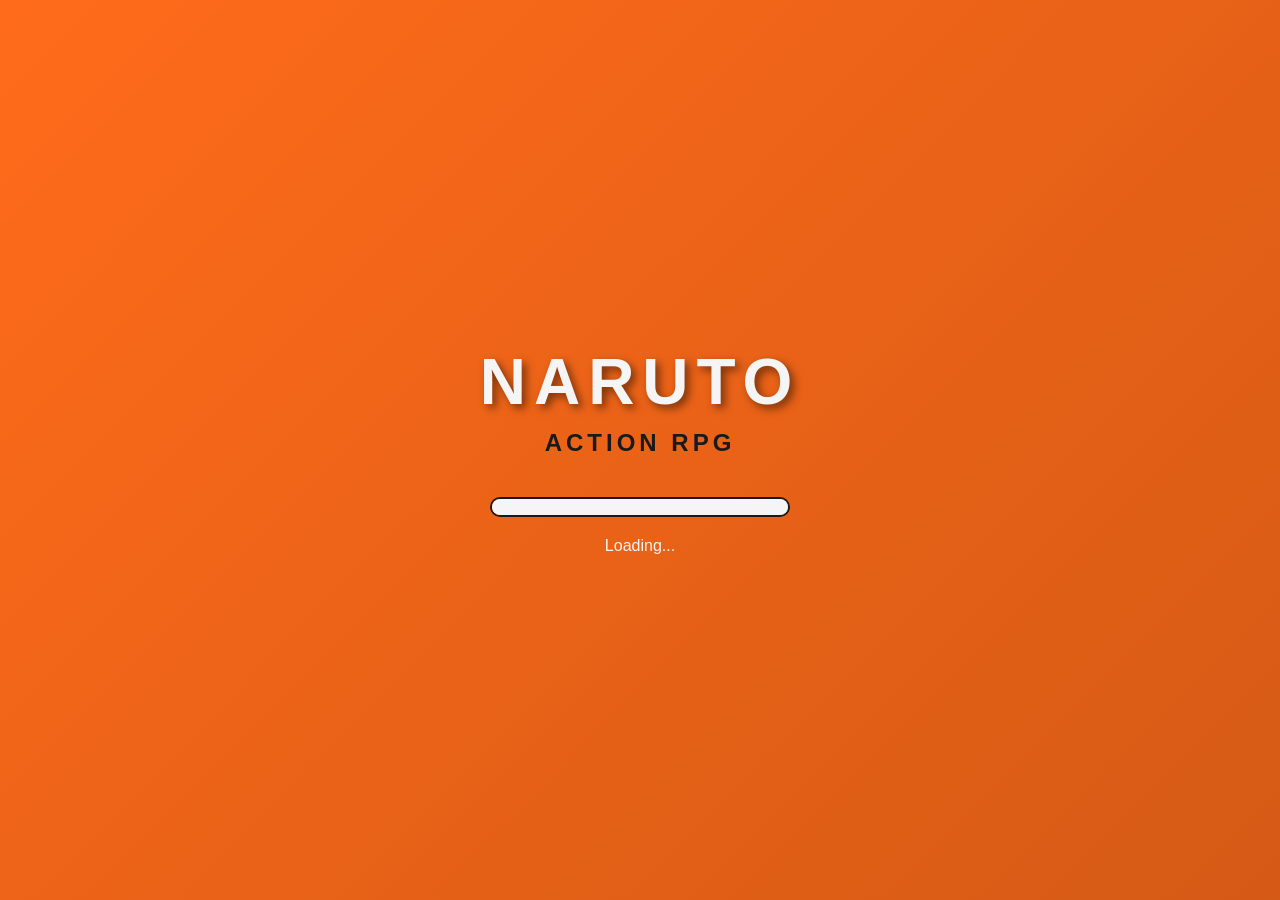
<file: index.html>
<!DOCTYPE html>
<html lang="en">
<head>
    <meta charset="UTF-8">
    <meta name="viewport" content="width=device-width, initial-scale=1.0, maximum-scale=1.0, user-scalable=no, viewport-fit=cover">
    <meta name="mobile-web-app-capable" content="yes">
    <meta name="apple-mobile-web-app-capable" content="yes">
    <meta name="apple-mobile-web-app-status-bar-style" content="black-translucent">
    <meta name="screen-orientation" content="landscape">
    <meta name="x5-orientation" content="landscape">
    <title>Naruto Action RPG</title>
    <link rel="stylesheet" href="css/styles.css">
</head>
<body>
    <div id="game-container">
        <!-- Rotation Warning (Portrait Mode) -->
        <div id="rotation-warning" class="rotation-warning">
            <div class="rotation-content">
                <div class="rotation-icon">📱</div>
                <h2>Please Rotate Your Device</h2>
                <p>This game is best played in landscape mode</p>
            </div>
        </div>

        <!-- Loading Screen -->
        <div id="loading-screen" class="screen active">
            <div class="loading-content">
                <h1>NARUTO</h1>
                <h2>ACTION RPG</h2>
                <div class="loading-bar">
                    <div class="loading-progress"></div>
                </div>
                <p>Loading...</p>
            </div>
        </div>

        <!-- Main Menu -->
        <div id="main-menu" class="screen">
            <div class="menu-content">
                <h1>NARUTO</h1>
                <h2>ACTION RPG</h2>
                <div class="menu-buttons">
                    <button class="menu-btn" id="new-game-btn">New Game</button>
                    <button class="menu-btn" id="load-game-btn">Load Game</button>
                    <button class="menu-btn" id="settings-btn">Settings</button>
                </div>
            </div>
        </div>

        <!-- Character Select -->
        <div id="character-select" class="screen">
            <div class="char-select-content">
                <h2>SELECT YOUR NINJA</h2>
                <div class="class-info">
                    <h3>Ninjutsu Specialist</h3>
                    <p>Masters of chakra-based techniques and powerful jutsu</p>
                </div>
                <div class="character-grid">
                    <div class="character-card unlocked" data-character="naruto">
                        <div class="char-portrait">
                            <div class="char-placeholder naruto">N</div>
                        </div>
                        <h4>Naruto Uzumaki</h4>
                        <p class="char-status">Available</p>
                    </div>
                    <div class="character-card locked" data-character="sasuke">
                        <div class="char-portrait">
                            <div class="char-placeholder sasuke">S</div>
                        </div>
                        <h4>Sasuke Uchiha</h4>
                        <p class="char-status">Locked</p>
                    </div>
                </div>
                <button class="menu-btn" id="start-game-btn" disabled>Start Adventure</button>
            </div>
        </div>

        <!-- Game Canvas -->
        <canvas id="game-canvas"></canvas>

        <!-- HUD Overlay -->
        <div id="hud" class="hidden">
            <!-- Top Bar -->
            <div class="hud-top">
                <div class="player-info">
                    <div class="player-name">Naruto Uzumaki</div>
                    <div class="player-level">Lv. <span id="player-level">1</span></div>
                </div>
                <div class="bars-container">
                    <div class="bar-wrapper">
                        <div class="bar health-bar">
                            <div class="bar-fill" id="health-fill"></div>
                            <span class="bar-text" id="health-text">100/100</span>
                        </div>
                    </div>
                    <div class="bar-wrapper">
                        <div class="bar chakra-bar">
                            <div class="bar-fill" id="chakra-fill"></div>
                            <span class="bar-text" id="chakra-text">100/100</span>
                        </div>
                    </div>
                    <div class="bar-wrapper xp-wrapper">
                        <div class="bar xp-bar">
                            <div class="bar-fill" id="xp-fill"></div>
                            <span class="bar-text" id="xp-text">0/100</span>
                        </div>
                    </div>
                </div>
            </div>

            <!-- Ability Buttons & Attack -->
            <div class="abilities-wrapper">
                <!-- Melee Attack Button -->
                <div class="melee-btn" id="melee-attack-btn">
                    <div class="melee-icon">⚔️</div>
                    <div class="melee-name">Attack</div>
                </div>

                <!-- 4 Abilities in a row -->
                <div class="abilities-container">
                    <div class="ability-btn" data-slot="0">
                        <div class="ability-icon">Q</div>
                        <div class="ability-cooldown"></div>
                        <div class="ability-name"></div>
                    </div>
                    <div class="ability-btn" data-slot="1">
                        <div class="ability-icon">W</div>
                        <div class="ability-cooldown"></div>
                        <div class="ability-name"></div>
                    </div>
                    <div class="ability-btn" data-slot="2">
                        <div class="ability-icon">E</div>
                        <div class="ability-cooldown"></div>
                        <div class="ability-name"></div>
                    </div>
                    <div class="ability-btn" data-slot="3">
                        <div class="ability-icon">R</div>
                        <div class="ability-cooldown"></div>
                        <div class="ability-name"></div>
                    </div>
                </div>
            </div>

            <!-- Mobile Joystick -->
            <div id="joystick-area" class="mobile-only">
                <div id="joystick-base"></div>
                <div id="joystick-stick"></div>
            </div>

            <!-- Mini Map -->
            <div class="mini-map">
                <canvas id="mini-map-canvas" width="150" height="150"></canvas>
            </div>

            <!-- Event Log / Combat Feed -->
            <div class="event-log">
                <div class="event-log-content" id="event-log"></div>
            </div>

            <!-- Menu Button -->
            <button class="hud-menu-btn" id="pause-btn">
                <span>≡</span>
            </button>
        </div>

        <!-- Pause Menu -->
        <div id="pause-menu" class="modal hidden">
            <div class="modal-content">
                <h2>MENU</h2>
                <div class="menu-buttons">
                    <button class="menu-btn" id="resume-btn">Resume</button>
                    <button class="menu-btn" id="inventory-btn">Inventory</button>
                    <button class="menu-btn" id="abilities-btn">Abilities</button>
                    <button class="menu-btn" id="save-game-btn">Save Game</button>
                    <button class="menu-btn" id="main-menu-btn">Main Menu</button>
                </div>
            </div>
        </div>

        <!-- Inventory Modal -->
        <div id="inventory-modal" class="modal hidden">
            <div class="modal-content large">
                <h2>INVENTORY & EQUIPMENT</h2>
                <div class="inventory-layout">
                    <div class="equipment-panel">
                        <h3>Equipped</h3>
                        <div class="equipment-slots">
                            <div class="equip-slot" data-slot="weapon">
                                <div class="slot-label">Weapon</div>
                                <div class="slot-item" id="equipped-weapon"></div>
                            </div>
                            <div class="equip-slot" data-slot="armor">
                                <div class="slot-label">Armor</div>
                                <div class="slot-item" id="equipped-armor"></div>
                            </div>
                            <div class="equip-slot" data-slot="accessory">
                                <div class="slot-label">Accessory</div>
                                <div class="slot-item" id="equipped-accessory"></div>
                            </div>
                        </div>
                        <div class="stats-panel">
                            <h4>Stats</h4>
                            <div class="stat-line">Attack: <span id="stat-attack">0</span></div>
                            <div class="stat-line">Defense: <span id="stat-defense">0</span></div>
                            <div class="stat-line">Chakra Regen: <span id="stat-chakra-regen">0</span></div>
                        </div>
                    </div>
                    <div class="inventory-panel">
                        <h3>Inventory</h3>
                        <div class="inventory-grid" id="inventory-grid"></div>
                    </div>
                </div>
                <button class="menu-btn close-btn" id="close-inventory-btn">Close</button>
            </div>
        </div>

        <!-- Abilities Modal -->
        <div id="abilities-modal" class="modal hidden">
            <div class="modal-content abilities-modal-content">
                <h2>ABILITIES & PROGRESSION</h2>

                <!-- Active Abilities Section -->
                <div class="abilities-section">
                    <h3>⚡ Active Abilities</h3>
                    <div class="abilities-grid" id="active-abilities-grid"></div>
                </div>

                <!-- Passive Abilities Section -->
                <div class="abilities-section">
                    <h3>✨ Passive Abilities</h3>
                    <div class="abilities-grid" id="passive-abilities-grid"></div>
                </div>

                <button class="menu-btn close-btn" id="close-abilities-btn">Close</button>
            </div>
        </div>

        <!-- Mission Select Modal -->
        <div id="mission-select-modal" class="modal hidden">
            <div class="modal-content">
                <h2 id="mission-title"></h2>
                <p id="mission-description"></p>
                <p id="mission-difficulty"></p>
                <div class="menu-buttons">
                    <button class="menu-btn" id="accept-mission-btn">Accept Mission</button>
                    <button class="menu-btn close-btn" id="cancel-mission-btn">Cancel</button>
                </div>
            </div>
        </div>

        <!-- Shop Modal -->
        <div id="shop-modal" class="modal hidden">
            <div class="modal-content large">
                <h2 id="shop-title">Shop</h2>
                <div class="shop-layout">
                    <div class="shop-items" id="shop-items"></div>
                    <div class="shop-info">
                        <p>Gold: <span id="shop-player-gold">0</span></p>
                    </div>
                </div>
                <button class="menu-btn close-btn" id="close-shop-btn">Close</button>
            </div>
        </div>

        <!-- Death Modal -->
        <div id="death-modal" class="modal hidden">
            <div class="modal-content">
                <h2>YOU DIED!</h2>
                <p>Return to village and try again?</p>
                <div class="menu-buttons">
                    <button class="menu-btn" id="respawn-btn">Return to Village</button>
                    <button class="menu-btn" id="death-menu-btn">Main Menu</button>
                </div>
            </div>
        </div>

        <!-- Mission Complete Modal -->
        <div id="mission-complete-modal" class="modal hidden">
            <div class="modal-content">
                <h2>MISSION COMPLETE!</h2>
                <div id="mission-rewards"></div>
                <div class="menu-buttons">
                    <button class="menu-btn" id="return-to-village-btn">Return to Village</button>
                    <button class="menu-btn close-btn" id="stay-on-map-btn">Continue Exploring</button>
                </div>
            </div>
        </div>

        <!-- Level Up Notification -->
        <div id="level-up-notification" class="notification hidden">
            <h2>LEVEL UP!</h2>
            <p>Level <span id="level-up-value">2</span></p>
            <div class="level-up-rewards" id="level-up-rewards"></div>
        </div>

        <!-- Damage Numbers Container -->
        <div id="damage-numbers"></div>
    </div>

    <!-- File Input for Load Game -->
    <input type="file" id="file-input" accept=".json" style="display: none;">

    <!-- Viewport Height Fix (must run immediately) -->
    <script>
        // Fix viewport height on mobile browsers
        function setViewportHeight() {
            const vh = window.innerHeight * 0.01;
            document.documentElement.style.setProperty('--vh', `${vh}px`);
            document.body.style.height = window.innerHeight + 'px';
            document.getElementById('game-container').style.height = window.innerHeight + 'px';
        }

        setViewportHeight();
        window.addEventListener('resize', setViewportHeight);
        window.addEventListener('orientationchange', () => setTimeout(setViewportHeight, 100));

        // Prevent any scrolling
        document.addEventListener('touchmove', function(e) {
            if (e.target.closest('.modal-content')) {
                // Allow scrolling in modals
                return;
            }
            e.preventDefault();
        }, { passive: false });

        // Prevent scroll restoration
        if ('scrollRestoration' in history) {
            history.scrollRestoration = 'manual';
        }

        // Lock scroll to top
        window.addEventListener('scroll', () => window.scrollTo(0, 0));

        // Fullscreen and orientation lock
        function enterFullscreen() {
            const elem = document.documentElement;

            if (elem.requestFullscreen) {
                elem.requestFullscreen();
            } else if (elem.webkitRequestFullscreen) {
                elem.webkitRequestFullscreen();
            } else if (elem.mozRequestFullScreen) {
                elem.mozRequestFullScreen();
            } else if (elem.msRequestFullscreen) {
                elem.msRequestFullscreen();
            }

            // Lock to landscape orientation
            if (screen.orientation && screen.orientation.lock) {
                screen.orientation.lock('landscape').catch(() => {
                    console.log('Orientation lock not supported');
                });
            }
        }

        // Auto-enter fullscreen on first interaction
        let hasEnteredFullscreen = false;
        const isMobile = /Android|webOS|iPhone|iPad|iPod|BlackBerry|IEMobile|Opera Mini/i.test(navigator.userAgent);

        function tryEnterFullscreen(e) {
            if (!hasEnteredFullscreen && isMobile) {
                hasEnteredFullscreen = true;
                enterFullscreen();
            }
        }

        // Attempt fullscreen on ANY interaction
        if (isMobile) {
            ['touchstart', 'touchend', 'click', 'pointerdown'].forEach(event => {
                document.addEventListener(event, tryEnterFullscreen, { once: true });
            });
        }

        // Expose fullscreen function globally
        window.enterFullscreen = enterFullscreen;
        window.isMobileDevice = isMobile;
    </script>

    <!-- Game Scripts -->
    <script src="js/utils.js"></script>
    <script src="js/audio.js"></script>
    <script src="js/sprites.js"></script>
    <script src="js/environment.js"></script>
    <script src="js/roads.js"></script>
    <script src="js/entities.js"></script>
    <script src="js/abilities.js"></script>
    <script src="js/items.js"></script>
    <script src="js/player.js"></script>
    <script src="js/enemies.js"></script>
    <script src="js/maps.js"></script>
    <script src="js/ui.js"></script>
    <script src="js/save.js"></script>
    <script src="js/game.js"></script>
</body>
</html>
</file>
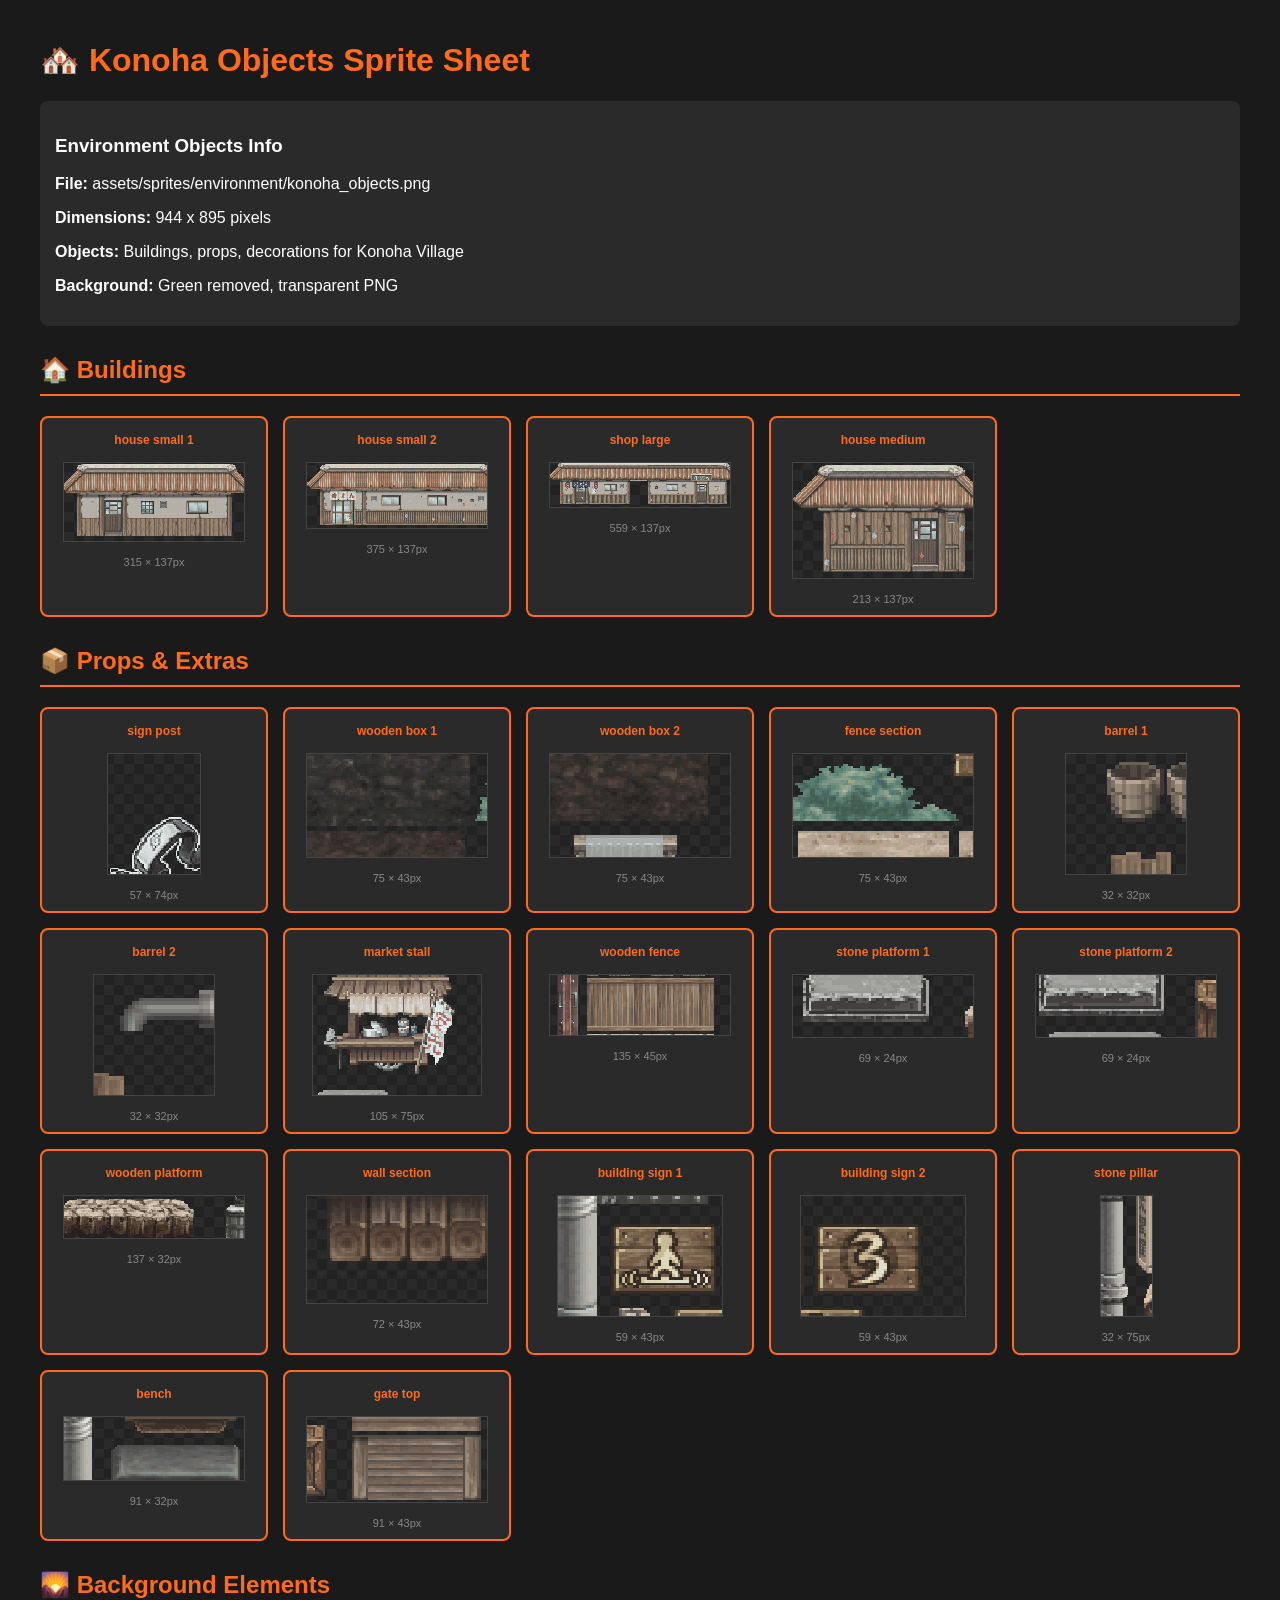
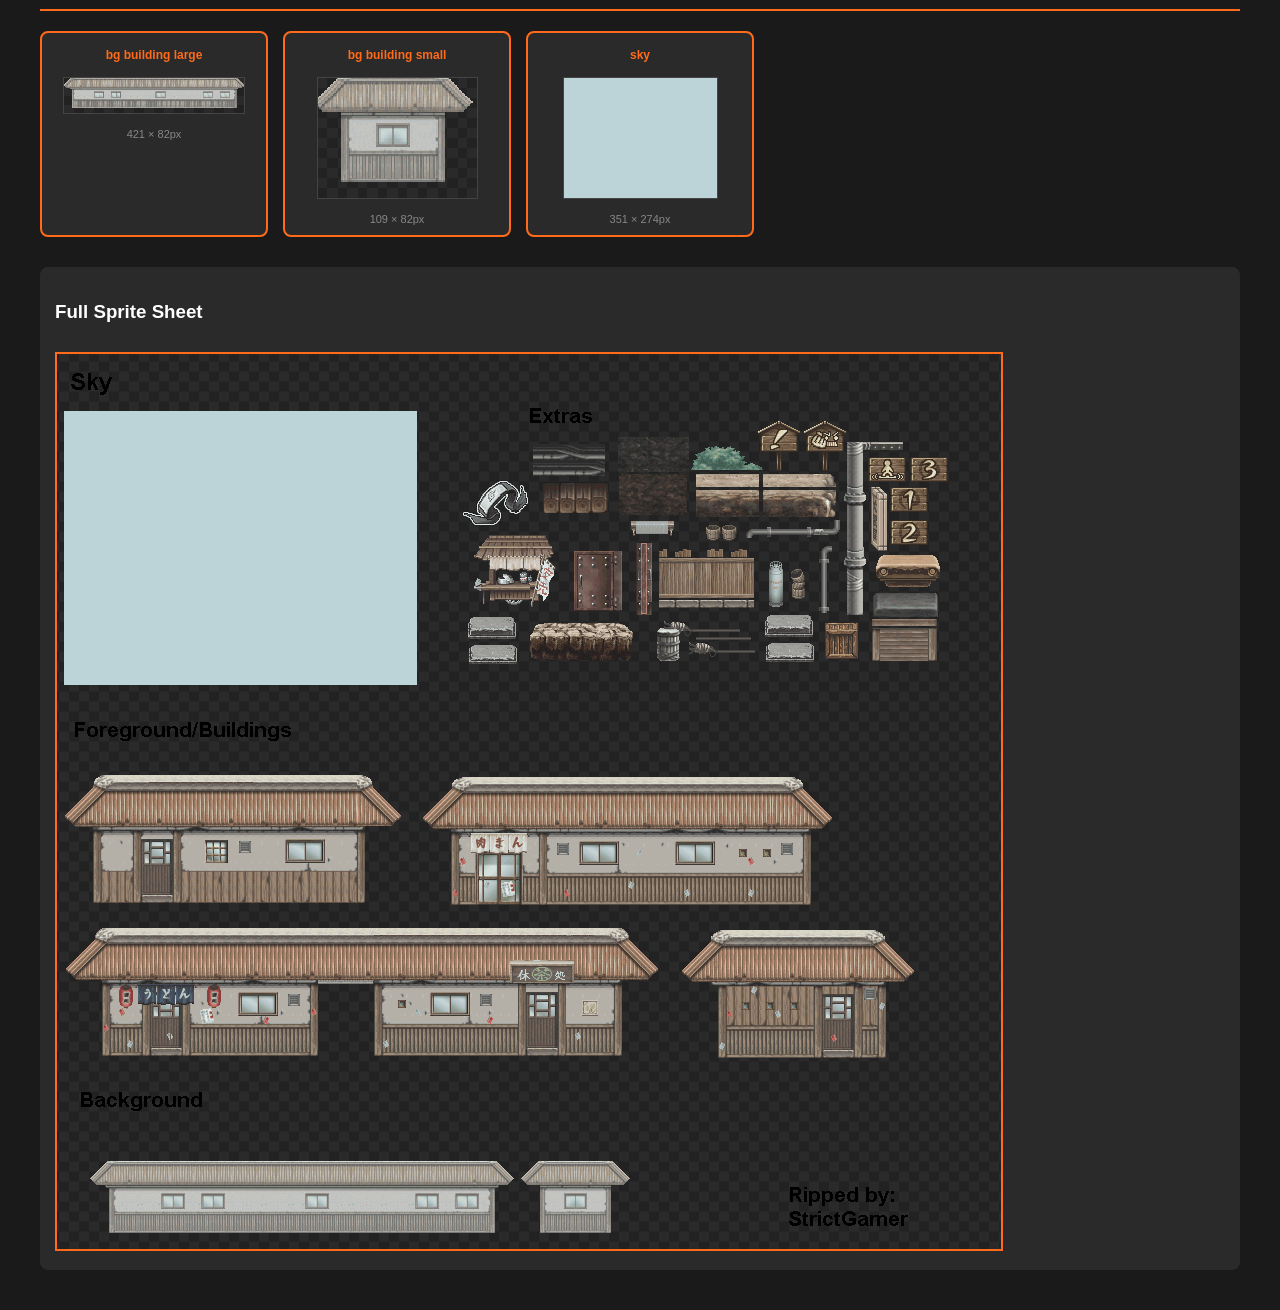
<file: konoha_objects_viewer.html>
<!DOCTYPE html>
<html lang="en">
<head>
    <meta charset="UTF-8">
    <meta name="viewport" content="width=device-width, initial-scale=1.0">
    <title>Konoha Objects Viewer</title>
    <style>
        body {
            margin: 0;
            padding: 20px;
            background: #1a1a1a;
            color: #fff;
            font-family: Arial, sans-serif;
        }
        h1 {
            color: #FF6B1A;
        }
        .container {
            max-width: 1200px;
            margin: 0 auto;
        }
        .info {
            background: #2a2a2a;
            padding: 15px;
            border-radius: 8px;
            margin-bottom: 20px;
        }
        .objects-grid {
            display: grid;
            grid-template-columns: repeat(auto-fill, minmax(200px, 1fr));
            gap: 15px;
            margin-top: 20px;
        }
        .object-card {
            background: #2a2a2a;
            border: 2px solid #FF6B1A;
            border-radius: 8px;
            padding: 10px;
            text-align: center;
        }
        .object-card h4 {
            margin: 5px 0;
            color: #FF6B1A;
            font-size: 12px;
        }
        .object-card canvas {
            background: repeating-conic-gradient(#222 0% 25%, #2a2a2a 0% 50%) 50% / 20px 20px;
            border: 1px solid #444;
            margin: 10px 0;
            image-rendering: pixelated;
            image-rendering: crisp-edges;
        }
        .object-card .dimensions {
            font-size: 11px;
            color: #888;
        }
        .category {
            margin-top: 30px;
        }
        .category h2 {
            color: #FF6B1A;
            border-bottom: 2px solid #FF6B1A;
            padding-bottom: 10px;
        }
        #fullSheet {
            max-width: 100%;
            border: 2px solid #FF6B1A;
            margin-top: 10px;
            background: repeating-conic-gradient(#222 0% 25%, #2a2a2a 0% 50%) 50% / 20px 20px;
        }
    </style>
</head>
<body>
    <div class="container">
        <h1>🏘️ Konoha Objects Sprite Sheet</h1>

        <div class="info">
            <h3>Environment Objects Info</h3>
            <p><strong>File:</strong> assets/sprites/environment/konoha_objects.png</p>
            <p><strong>Dimensions:</strong> 944 x 895 pixels</p>
            <p><strong>Objects:</strong> Buildings, props, decorations for Konoha Village</p>
            <p><strong>Background:</strong> Green removed, transparent PNG</p>
        </div>

        <div class="category">
            <h2>🏠 Buildings</h2>
            <div id="buildings-grid" class="objects-grid"></div>
        </div>

        <div class="category">
            <h2>📦 Props & Extras</h2>
            <div id="props-grid" class="objects-grid"></div>
        </div>

        <div class="category">
            <h2>🌄 Background Elements</h2>
            <div id="background-grid" class="objects-grid"></div>
        </div>

        <div class="info" style="margin-top: 30px;">
            <h3>Full Sprite Sheet</h3>
            <img id="fullSheet" src="assets/sprites/environment/konoha_objects.png">
        </div>
    </div>

    <script>
        const img = new Image();
        img.src = 'assets/sprites/environment/konoha_objects.png';

        // Object templates from environment.js
        const objects = {
            buildings: {
                'house_small_1': { sx: 14, sy: 420, sWidth: 315, sHeight: 137 },
                'house_small_2': { sx: 367, sy: 420, sWidth: 375, sHeight: 137 },
                'shop_large': { sx: 14, sy: 574, sWidth: 559, sHeight: 137 },
                'house_medium': { sx: 625, sy: 574, sWidth: 213, sHeight: 137 }
            },
            props: {
                'sign_post': { sx: 405, sy: 88, sWidth: 57, sHeight: 74 },
                'wooden_box_1': { sx: 564, sy: 88, sWidth: 75, sHeight: 43 },
                'wooden_box_2': { sx: 564, sy: 133, sWidth: 75, sHeight: 43 },
                'fence_section': { sx: 637, sy: 88, sWidth: 75, sHeight: 43 },
                'barrel_1': { sx: 638, sy: 169, sWidth: 32, sHeight: 32 },
                'barrel_2': { sx: 682, sy: 169, sWidth: 32, sHeight: 32 },
                'market_stall': { sx: 410, sy: 191, sWidth: 105, sHeight: 75 },
                'wooden_fence': { sx: 574, sy: 202, sWidth: 135, sHeight: 45 },
                'stone_platform_1': { sx: 407, sy: 267, sWidth: 69, sHeight: 24 },
                'stone_platform_2': { sx: 707, sy: 267, sWidth: 69, sHeight: 24 },
                'wooden_platform': { sx: 477, sy: 267, sWidth: 137, sHeight: 32 },
                'wall_section': { sx: 478, sy: 133, sWidth: 72, sHeight: 43 },
                'building_sign_1': { sx: 792, sy: 93, sWidth: 59, sHeight: 43 },
                'building_sign_2': { sx: 848, sy: 93, sWidth: 59, sHeight: 43 },
                'stone_pillar': { sx: 792, sy: 148, sWidth: 32, sHeight: 75 },
                'bench': { sx: 792, sy: 225, sWidth: 91, sHeight: 32 },
                'gate_top': { sx: 792, sy: 265, sWidth: 91, sHeight: 43 }
            },
            background: {
                'bg_building_large': { sx: 34, sy: 808, sWidth: 421, sHeight: 82 },
                'bg_building_small': { sx: 467, sy: 808, sWidth: 109, sHeight: 82 },
                'sky': { sx: 8, sy: 56, sWidth: 351, sHeight: 274 }
            }
        };

        img.onload = () => {
            renderCategory('buildings', 'buildings-grid');
            renderCategory('props', 'props-grid');
            renderCategory('background', 'background-grid');
        };

        function renderCategory(category, gridId) {
            const grid = document.getElementById(gridId);
            const categoryObjects = objects[category];

            for (const [name, region] of Object.entries(categoryObjects)) {
                const card = document.createElement('div');
                card.className = 'object-card';

                const title = document.createElement('h4');
                title.textContent = name.replace(/_/g, ' ');
                card.appendChild(title);

                const canvas = document.createElement('canvas');
                const scale = Math.min(180 / region.sWidth, 120 / region.sHeight);
                canvas.width = region.sWidth * scale;
                canvas.height = region.sHeight * scale;

                const ctx = canvas.getContext('2d');
                ctx.imageSmoothingEnabled = false;
                ctx.drawImage(
                    img,
                    region.sx, region.sy, region.sWidth, region.sHeight,
                    0, 0, canvas.width, canvas.height
                );

                card.appendChild(canvas);

                const dims = document.createElement('div');
                dims.className = 'dimensions';
                dims.textContent = `${region.sWidth} × ${region.sHeight}px`;
                card.appendChild(dims);

                grid.appendChild(card);
            }
        }
    </script>
</body>
</html>
</file>
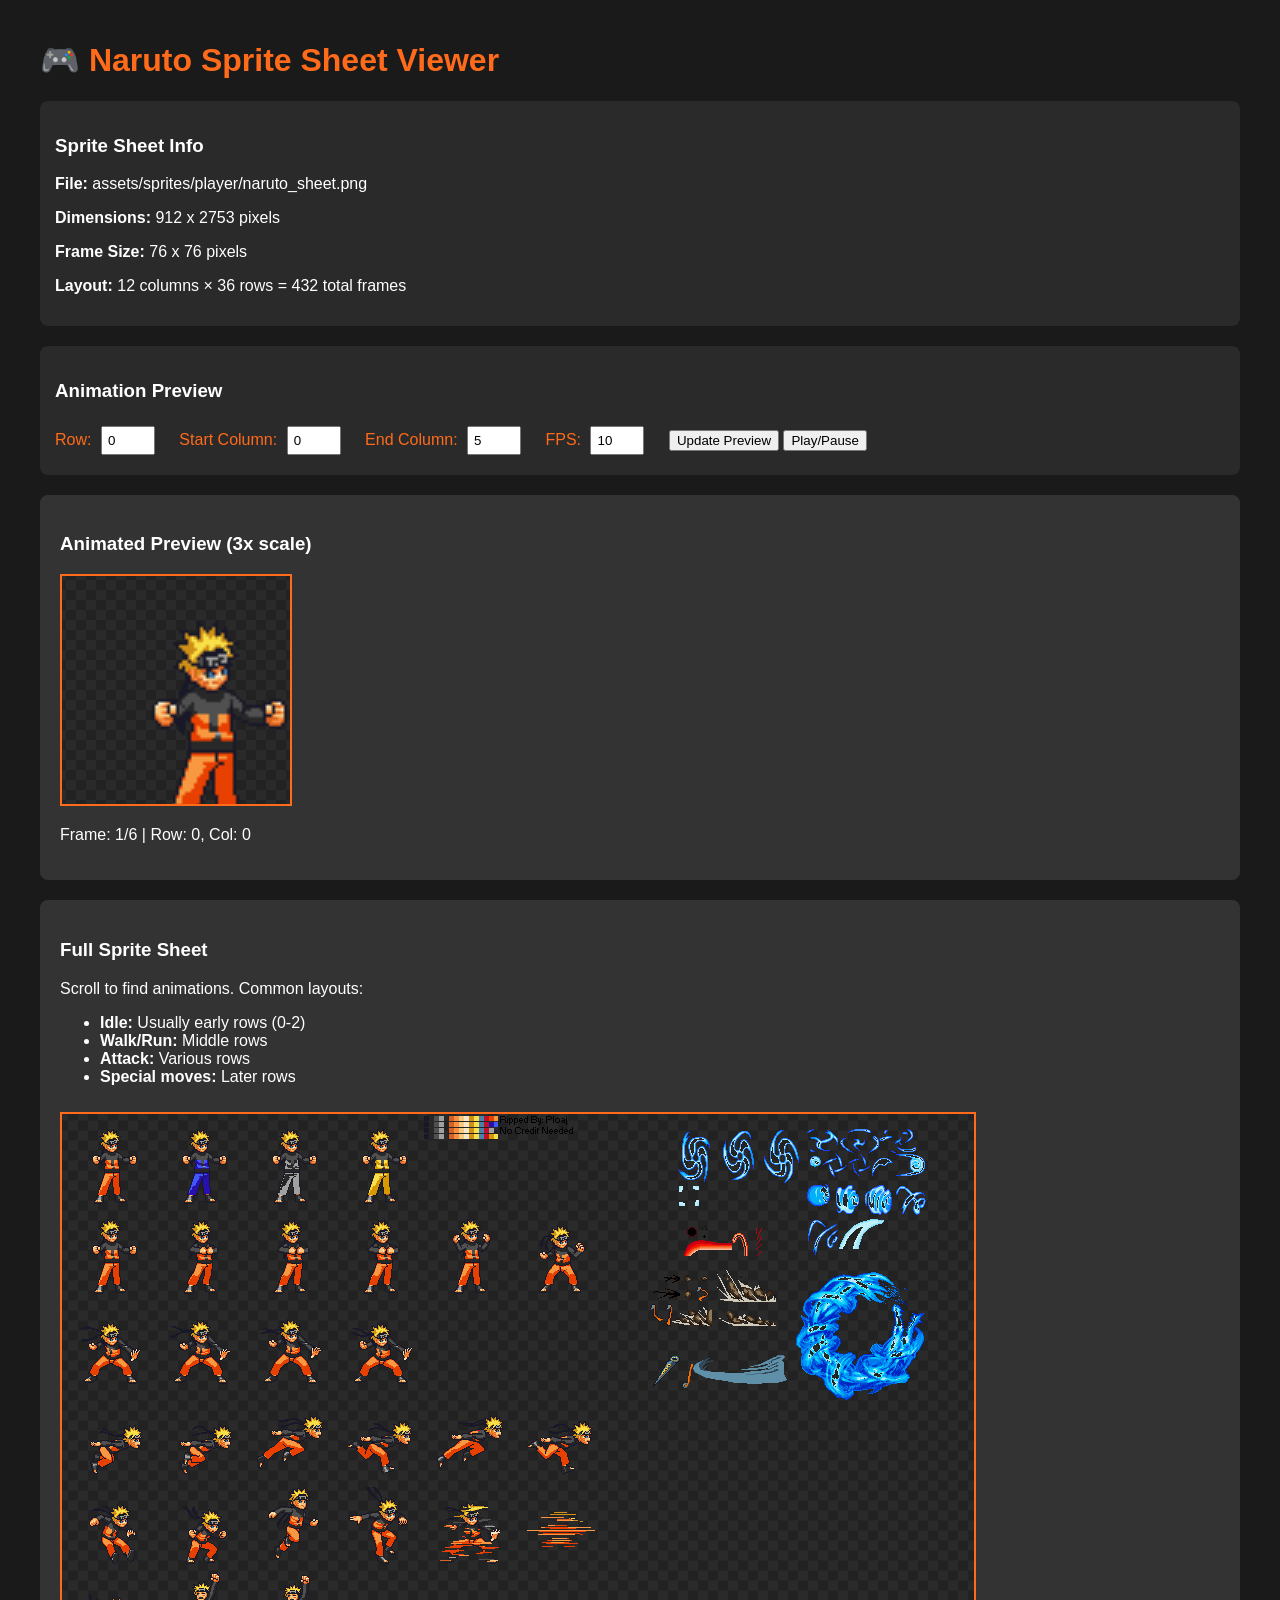
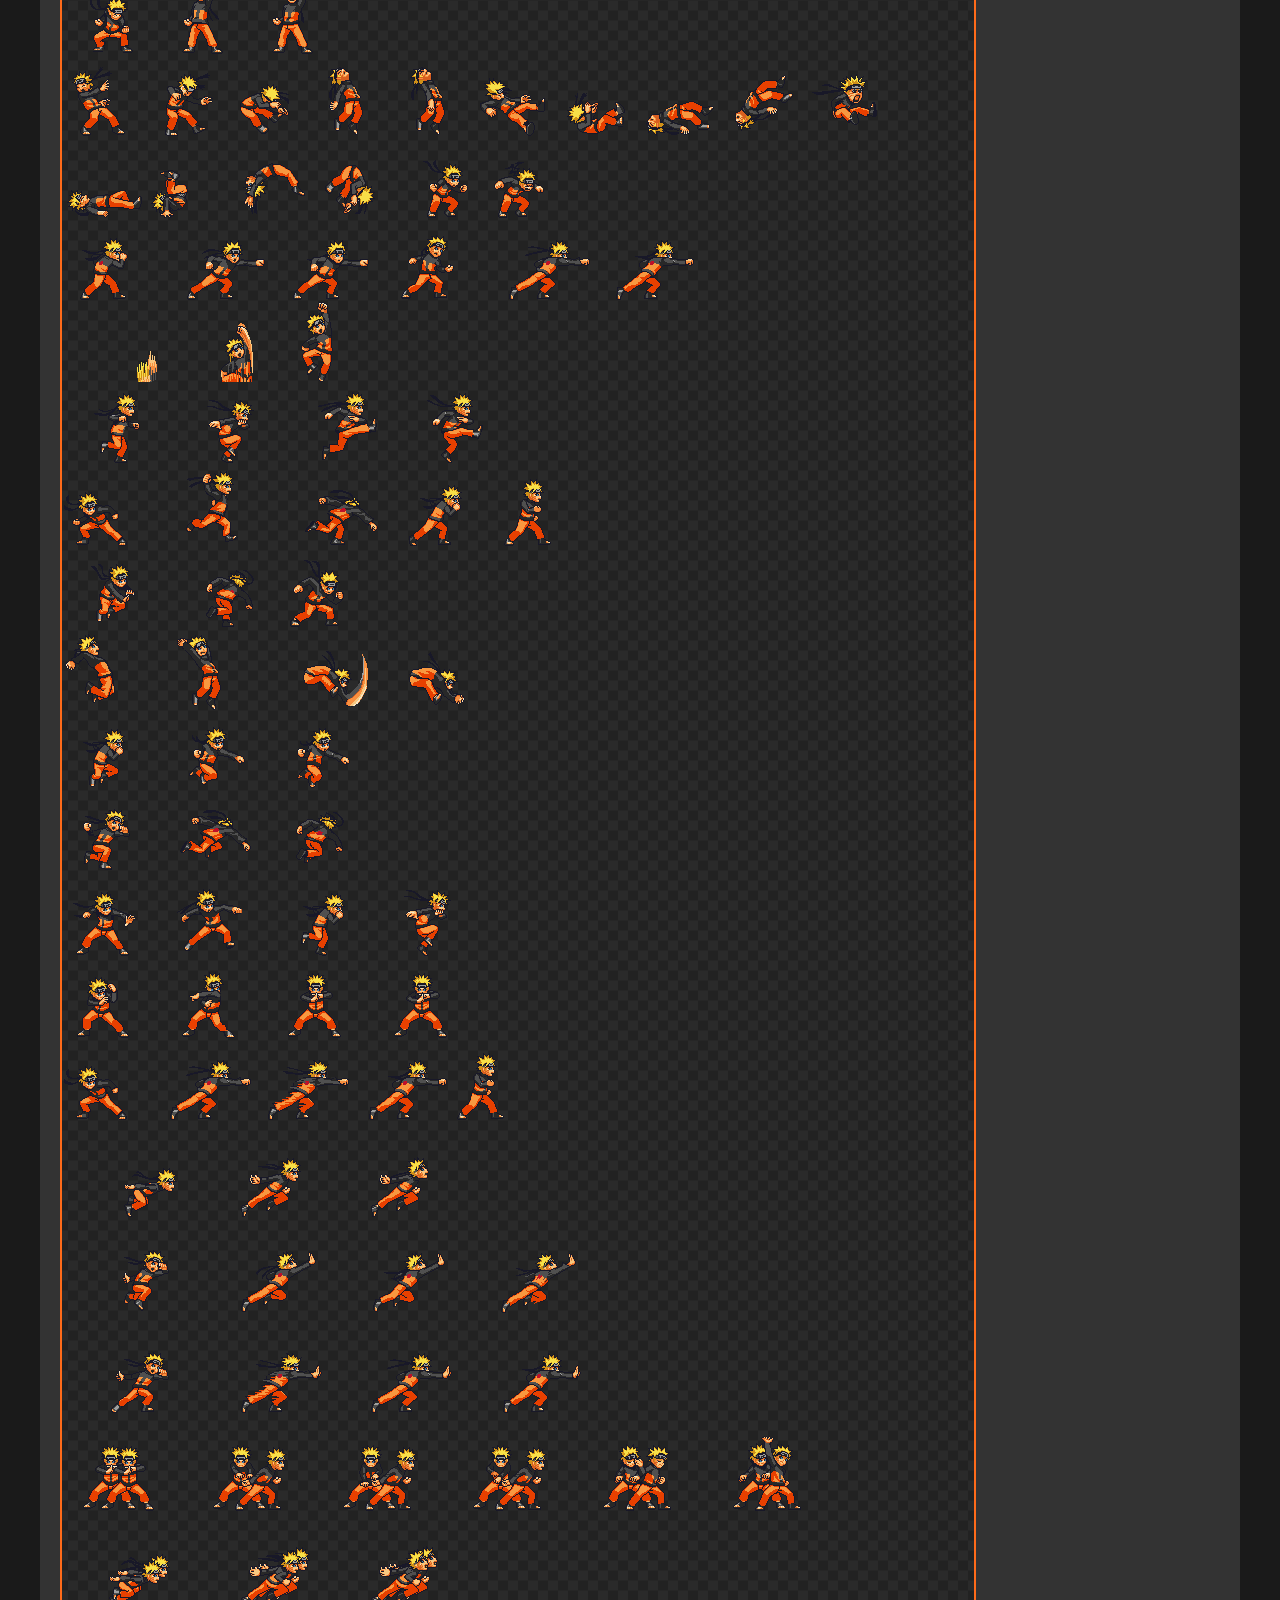
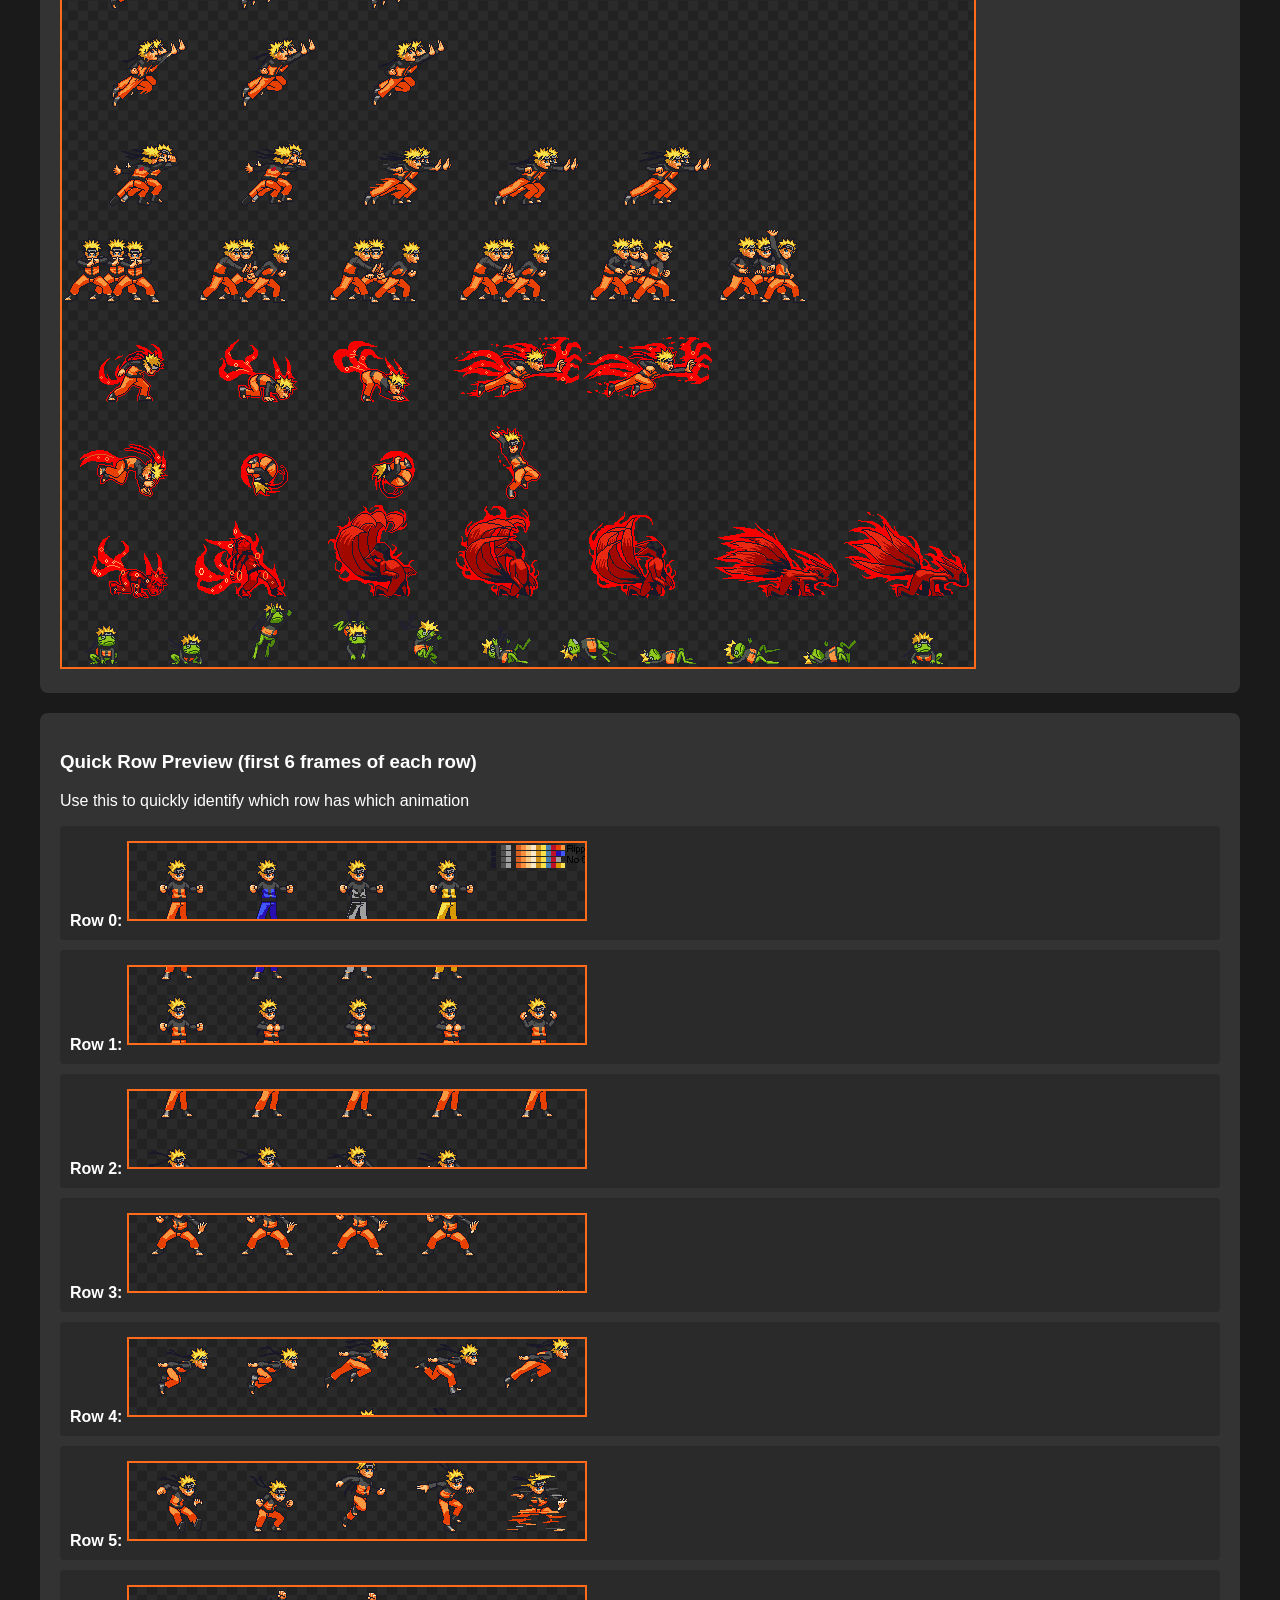
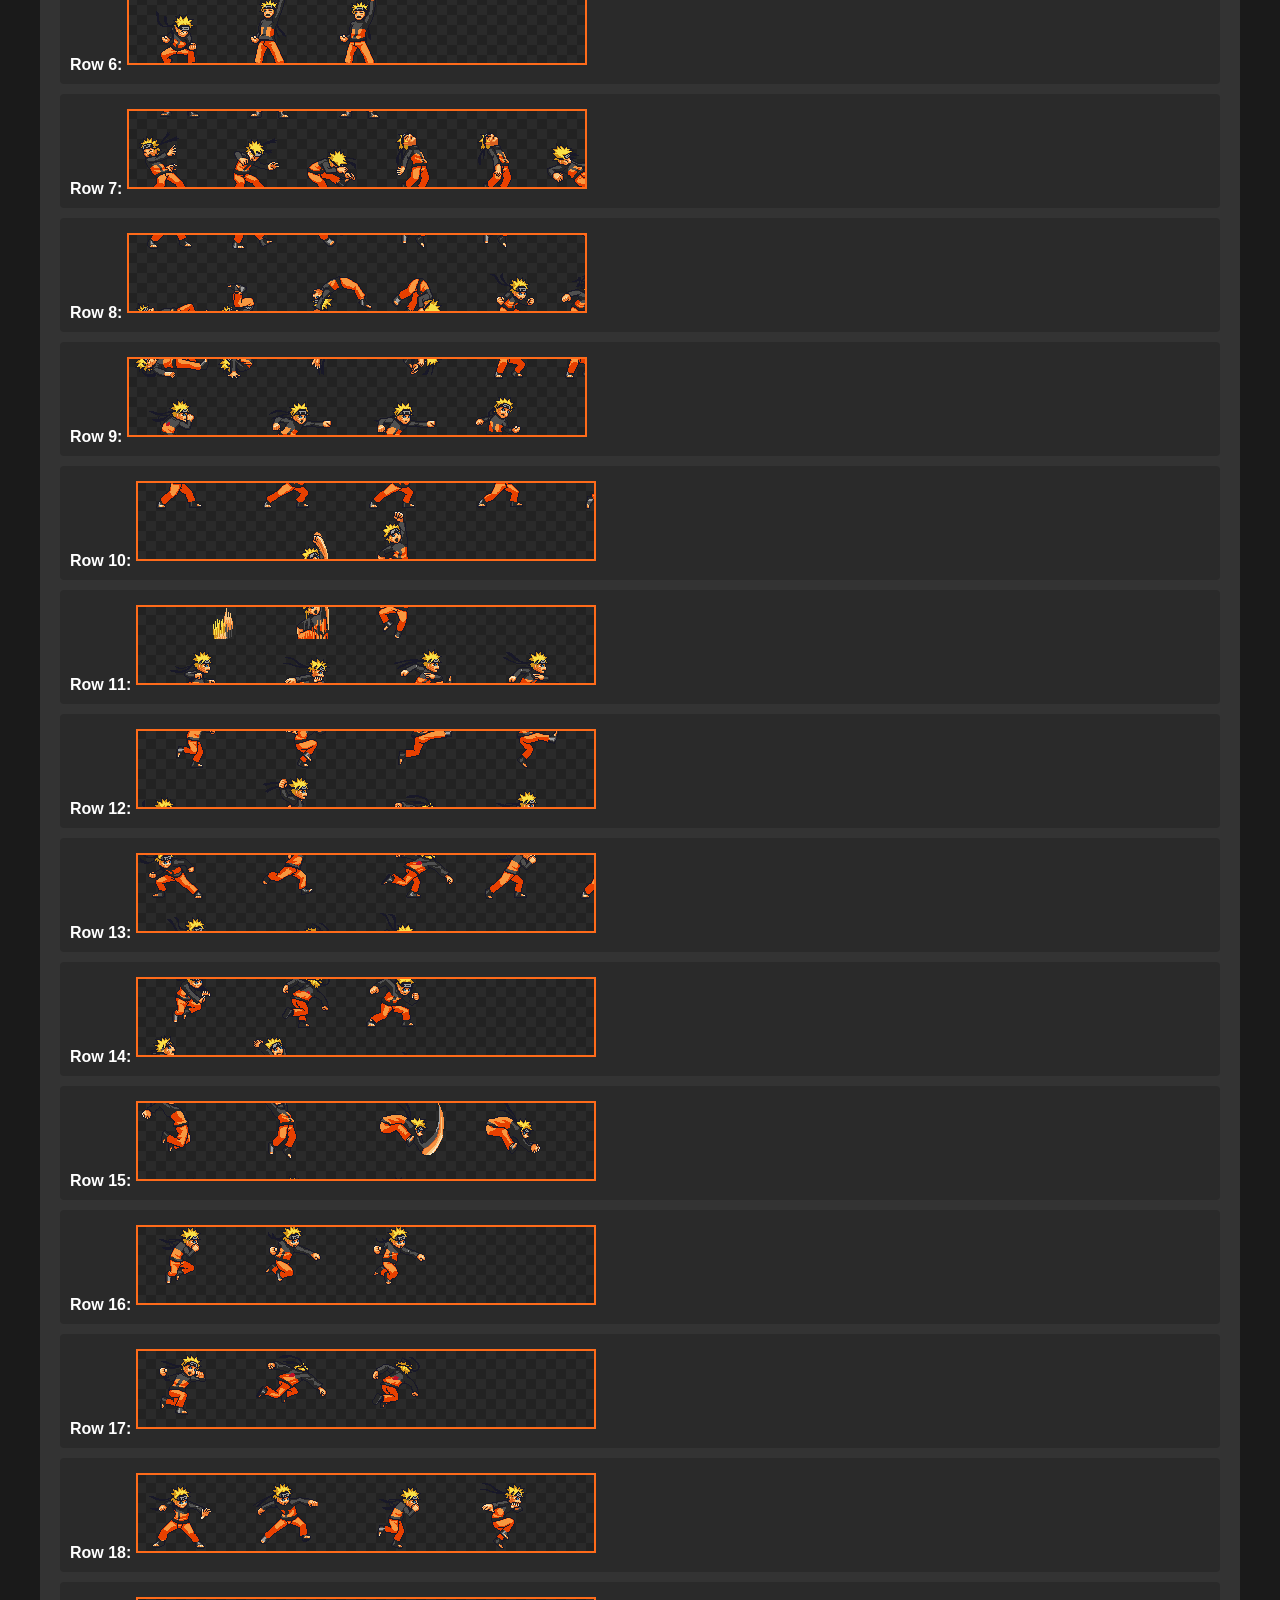
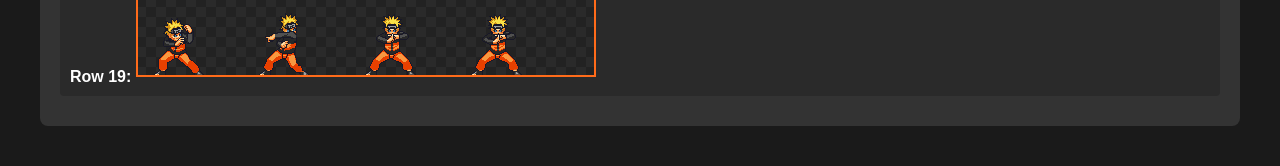
<file: sprite_viewer.html>
<!DOCTYPE html>
<html lang="en">
<head>
    <meta charset="UTF-8">
    <meta name="viewport" content="width=device-width, initial-scale=1.0">
    <title>Naruto Sprite Sheet Viewer</title>
    <style>
        body {
            margin: 0;
            padding: 20px;
            background: #1a1a1a;
            color: #fff;
            font-family: Arial, sans-serif;
        }
        h1 {
            color: #FF6B1A;
        }
        .container {
            max-width: 1200px;
            margin: 0 auto;
        }
        .info {
            background: #2a2a2a;
            padding: 15px;
            border-radius: 8px;
            margin-bottom: 20px;
        }
        .sprite-display {
            background: #333;
            padding: 20px;
            border-radius: 8px;
            margin-bottom: 20px;
        }
        .controls {
            background: #2a2a2a;
            padding: 15px;
            border-radius: 8px;
            margin-bottom: 20px;
        }
        .controls label {
            display: inline-block;
            margin-right: 15px;
            color: #FF6B1A;
        }
        .controls input, .controls select {
            margin: 5px;
            padding: 5px;
        }
        canvas {
            border: 2px solid #FF6B1A;
            background: repeating-conic-gradient(#222 0% 25%, #2a2a2a 0% 50%) 50% / 20px 20px;
            image-rendering: pixelated;
            image-rendering: crisp-edges;
        }
        #fullSheet {
            max-width: 100%;
            border: 2px solid #FF6B1A;
            margin-top: 10px;
            background: repeating-conic-gradient(#222 0% 25%, #2a2a2a 0% 50%) 50% / 20px 20px;
        }
        .row-preview {
            margin: 10px 0;
            padding: 10px;
            background: #2a2a2a;
            border-radius: 4px;
        }
        .row-preview canvas {
            margin: 5px 0;
        }
    </style>
</head>
<body>
    <div class="container">
        <h1>🎮 Naruto Sprite Sheet Viewer</h1>

        <div class="info">
            <h3>Sprite Sheet Info</h3>
            <p><strong>File:</strong> assets/sprites/player/naruto_sheet.png</p>
            <p><strong>Dimensions:</strong> 912 x 2753 pixels</p>
            <p><strong>Frame Size:</strong> 76 x 76 pixels</p>
            <p><strong>Layout:</strong> 12 columns × 36 rows = 432 total frames</p>
        </div>

        <div class="controls">
            <h3>Animation Preview</h3>
            <label>
                Row: <input type="number" id="rowInput" value="0" min="0" max="35">
            </label>
            <label>
                Start Column: <input type="number" id="startCol" value="0" min="0" max="11">
            </label>
            <label>
                End Column: <input type="number" id="endCol" value="5" min="0" max="11">
            </label>
            <label>
                FPS: <input type="number" id="fps" value="10" min="1" max="60">
            </label>
            <button onclick="updatePreview()">Update Preview</button>
            <button onclick="toggleAnimation()">Play/Pause</button>
        </div>

        <div class="sprite-display">
            <h3>Animated Preview (3x scale)</h3>
            <canvas id="animCanvas" width="228" height="228"></canvas>
            <p id="frameInfo">Frame: 0 | Row: 0, Col: 0</p>
        </div>

        <div class="sprite-display">
            <h3>Full Sprite Sheet</h3>
            <p>Scroll to find animations. Common layouts:</p>
            <ul>
                <li><strong>Idle:</strong> Usually early rows (0-2)</li>
                <li><strong>Walk/Run:</strong> Middle rows</li>
                <li><strong>Attack:</strong> Various rows</li>
                <li><strong>Special moves:</strong> Later rows</li>
            </ul>
            <img id="fullSheet" src="assets/sprites/player/naruto_sheet.png">
        </div>

        <div class="sprite-display">
            <h3>Quick Row Preview (first 6 frames of each row)</h3>
            <p>Use this to quickly identify which row has which animation</p>
            <div id="rowPreviews"></div>
        </div>
    </div>

    <script>
        const img = new Image();
        img.src = 'assets/sprites/player/naruto_sheet.png';

        const frameWidth = 76;
        const frameHeight = 76;
        const columns = 12;
        const rows = 36;

        let currentFrame = 0;
        let animationFrames = [];
        let isPlaying = true;
        let lastFrameTime = 0;
        let frameDuration = 100; // ms

        const canvas = document.getElementById('animCanvas');
        const ctx = canvas.getContext('2d');

        img.onload = () => {
            updatePreview();
            generateRowPreviews();
            animate(0);
        };

        function updatePreview() {
            const row = parseInt(document.getElementById('rowInput').value);
            const startCol = parseInt(document.getElementById('startCol').value);
            const endCol = parseInt(document.getElementById('endCol').value);
            const fps = parseInt(document.getElementById('fps').value);

            frameDuration = 1000 / fps;

            // Generate frame list
            animationFrames = [];
            for (let col = startCol; col <= endCol; col++) {
                animationFrames.push({ row, col });
            }

            currentFrame = 0;
        }

        function toggleAnimation() {
            isPlaying = !isPlaying;
        }

        function animate(timestamp) {
            if (isPlaying && timestamp - lastFrameTime > frameDuration) {
                lastFrameTime = timestamp;

                const frame = animationFrames[currentFrame];
                if (frame) {
                    // Clear canvas
                    ctx.clearRect(0, 0, canvas.width, canvas.height);

                    // Draw frame at 3x scale
                    ctx.drawImage(
                        img,
                        frame.col * frameWidth,
                        frame.row * frameHeight,
                        frameWidth,
                        frameHeight,
                        0, 0,
                        frameWidth * 3,
                        frameHeight * 3
                    );

                    // Update info
                    document.getElementById('frameInfo').textContent =
                        `Frame: ${currentFrame + 1}/${animationFrames.length} | Row: ${frame.row}, Col: ${frame.col}`;

                    currentFrame = (currentFrame + 1) % animationFrames.length;
                }
            }

            requestAnimationFrame(animate);
        }

        function generateRowPreviews() {
            const container = document.getElementById('rowPreviews');
            container.innerHTML = '';

            for (let row = 0; row < Math.min(rows, 20); row++) { // Show first 20 rows
                const div = document.createElement('div');
                div.className = 'row-preview';

                const title = document.createElement('strong');
                title.textContent = `Row ${row}: `;
                div.appendChild(title);

                const previewCanvas = document.createElement('canvas');
                previewCanvas.width = frameWidth * 6;
                previewCanvas.height = frameHeight;
                previewCanvas.style.imageRendering = 'pixelated';

                const previewCtx = previewCanvas.getContext('2d');

                // Draw first 6 frames of this row
                for (let col = 0; col < 6; col++) {
                    previewCtx.drawImage(
                        img,
                        col * frameWidth,
                        row * frameHeight,
                        frameWidth,
                        frameHeight,
                        col * frameWidth,
                        0,
                        frameWidth,
                        frameHeight
                    );
                }

                div.appendChild(previewCanvas);
                container.appendChild(div);
            }
        }
    </script>
</body>
</html>
</file>
<file: css/styles.css>
/* Naruto Action RPG - Mobile-First Styles */

:root {
    --naruto-orange: #FF6B1A;
    --naruto-dark-orange: #D55A15;
    --naruto-black: #1A1A1A;
    --naruto-blue: #0066CC;
    --naruto-chakra-blue: #4DA6FF;
    --naruto-green: #00CC66;
    --naruto-red: #CC0000;
    --naruto-gold: #FFD700;
    --naruto-white: #F5F5F5;
    --scroll-bg: #F4E4C1;
    --vh: 1vh;
}

* {
    margin: 0;
    padding: 0;
    box-sizing: border-box;
    -webkit-tap-highlight-color: transparent;
}

html {
    width: 100%;
    height: 100%;
    margin: 0;
    padding: 0;
    overflow: hidden;
    overscroll-behavior: none;
    position: fixed;
}

body {
    width: 100vw;
    height: calc(var(--vh, 1vh) * 100);
    margin: 0;
    padding: 0;
    font-family: 'Arial', 'Helvetica', sans-serif;
    background: var(--naruto-black);
    color: var(--naruto-white);
    overflow: hidden;
    touch-action: none;
    user-select: none;
    -webkit-user-select: none;
    overscroll-behavior: none;
    position: fixed;
    top: 0;
    left: 0;
}

#game-container {
    position: absolute;
    top: 0;
    left: 0;
    width: 100%;
    height: 100%;
    overflow: hidden;
    overscroll-behavior: none;
}

/* Rotation Warning */
.rotation-warning {
    position: fixed;
    top: 0;
    left: 0;
    width: 100%;
    height: 100%;
    background: var(--naruto-black);
    display: none;
    align-items: center;
    justify-content: center;
    z-index: 9999;
    flex-direction: column;
}

.rotation-content {
    text-align: center;
    padding: 40px;
}

.rotation-icon {
    font-size: 120px;
    margin-bottom: 30px;
    animation: rotate-phone 2s ease-in-out infinite;
}

@keyframes rotate-phone {
    0%, 100% { transform: rotate(0deg); }
    50% { transform: rotate(90deg); }
}

.rotation-warning h2 {
    font-size: 2em;
    color: var(--naruto-orange);
    margin-bottom: 15px;
}

.rotation-warning p {
    font-size: 1.2em;
    color: var(--naruto-white);
}

/* Show rotation warning only in portrait mode on mobile */
@media screen and (max-width: 768px) and (orientation: portrait) {
    .rotation-warning {
        display: flex !important;
    }
}

/* Canvas */
#game-canvas {
    position: absolute;
    top: 0;
    left: 0;
    width: 100%;
    height: 100%;
    background: #2C2C2C;
    /* Crisp pixel art rendering for sprites */
    image-rendering: -moz-crisp-edges;
    image-rendering: -webkit-crisp-edges;
    image-rendering: pixelated;
    image-rendering: crisp-edges;
}

/* Screens */
.screen {
    position: fixed;
    top: 0;
    left: 0;
    width: 100%;
    height: 100%;
    display: none;
    align-items: center;
    justify-content: center;
    background: linear-gradient(135deg, var(--naruto-black) 0%, #2C2C2C 100%);
    z-index: 1000;
    overflow-y: auto;
    overflow-x: hidden;
    -webkit-overflow-scrolling: touch;
    overscroll-behavior: contain;
}

.screen.active {
    display: flex;
}

/* Loading Screen */
#loading-screen {
    background: linear-gradient(135deg, var(--naruto-orange) 0%, var(--naruto-dark-orange) 100%);
}

.loading-content {
    text-align: center;
}

.loading-content h1 {
    font-size: 4em;
    color: var(--naruto-white);
    text-shadow: 4px 4px 8px rgba(0,0,0,0.5);
    margin-bottom: 10px;
    letter-spacing: 8px;
}

.loading-content h2 {
    font-size: 1.5em;
    color: var(--naruto-black);
    margin-bottom: 40px;
    letter-spacing: 4px;
}

.loading-bar {
    width: 300px;
    height: 20px;
    background: rgba(0,0,0,0.3);
    border-radius: 10px;
    overflow: hidden;
    margin: 0 auto 20px;
    border: 2px solid var(--naruto-black);
}

.loading-progress {
    height: 100%;
    width: 0%;
    background: var(--naruto-white);
    transition: width 0.3s ease;
}

/* Main Menu */
.menu-content {
    text-align: center;
    padding: 20px;
}

.menu-content h1 {
    font-size: 3.5em;
    color: var(--naruto-orange);
    text-shadow: 3px 3px 6px rgba(255,107,26,0.5);
    margin-bottom: 10px;
    letter-spacing: 6px;
}

.menu-content h2 {
    font-size: 1.2em;
    color: var(--naruto-white);
    margin-bottom: 60px;
    letter-spacing: 3px;
}

.menu-buttons {
    display: flex;
    flex-direction: column;
    gap: 20px;
    align-items: center;
}

.menu-btn {
    min-width: 280px;
    padding: 18px 40px;
    font-size: 1.2em;
    font-weight: bold;
    color: var(--naruto-white);
    background: linear-gradient(135deg, var(--naruto-orange) 0%, var(--naruto-dark-orange) 100%);
    border: 3px solid var(--naruto-black);
    border-radius: 8px;
    cursor: pointer;
    transition: all 0.2s ease;
    text-transform: uppercase;
    letter-spacing: 2px;
    box-shadow: 0 4px 8px rgba(0,0,0,0.3);
}

.menu-btn:hover {
    background: linear-gradient(135deg, var(--naruto-dark-orange) 0%, var(--naruto-orange) 100%);
    transform: translateY(-2px);
    box-shadow: 0 6px 12px rgba(0,0,0,0.4);
}

.menu-btn:active {
    transform: translateY(0);
    box-shadow: 0 2px 4px rgba(0,0,0,0.3);
}

.menu-btn:disabled {
    background: #666;
    cursor: not-allowed;
    opacity: 0.5;
}

/* Character Select */
.char-select-content {
    text-align: center;
    padding: 20px;
    max-width: 800px;
}

.char-select-content h2 {
    font-size: 2em;
    color: var(--naruto-orange);
    margin-bottom: 30px;
    letter-spacing: 3px;
}

.class-info {
    margin-bottom: 30px;
    padding: 20px;
    background: rgba(255,107,26,0.1);
    border: 2px solid var(--naruto-orange);
    border-radius: 8px;
}

.class-info h3 {
    color: var(--naruto-orange);
    margin-bottom: 10px;
    font-size: 1.5em;
}

.character-grid {
    display: grid;
    grid-template-columns: repeat(auto-fit, minmax(200px, 1fr));
    gap: 20px;
    margin-bottom: 40px;
}

.character-card {
    padding: 20px;
    background: rgba(255,255,255,0.05);
    border: 3px solid var(--naruto-orange);
    border-radius: 12px;
    cursor: pointer;
    transition: all 0.3s ease;
}

.character-card:hover {
    transform: scale(1.05);
    box-shadow: 0 8px 16px rgba(255,107,26,0.4);
}

.character-card.selected {
    background: rgba(255,107,26,0.2);
    border-color: var(--naruto-gold);
    box-shadow: 0 0 20px rgba(255,215,0,0.5);
}

.character-card.locked {
    opacity: 0.4;
    cursor: not-allowed;
    border-color: #666;
}

.character-card.locked:hover {
    transform: none;
    box-shadow: none;
}

.char-portrait {
    width: 100%;
    aspect-ratio: 1;
    margin-bottom: 15px;
    border-radius: 8px;
    overflow: hidden;
    background: linear-gradient(135deg, #333 0%, #1A1A1A 100%);
}

.char-placeholder {
    width: 100%;
    height: 100%;
    display: flex;
    align-items: center;
    justify-content: center;
    font-size: 4em;
    font-weight: bold;
}

.char-placeholder.naruto {
    background: linear-gradient(135deg, var(--naruto-orange) 0%, var(--naruto-dark-orange) 100%);
    color: var(--naruto-white);
}

.char-placeholder.sasuke {
    background: linear-gradient(135deg, #1A1A3E 0%, #000033 100%);
    color: #6666FF;
}

.character-card h4 {
    font-size: 1.2em;
    margin-bottom: 8px;
    color: var(--naruto-white);
}

.char-status {
    font-size: 0.9em;
    color: var(--naruto-orange);
}

.character-card.locked .char-status {
    color: #999;
}

/* HUD */
#hud {
    position: absolute;
    top: 0;
    left: 0;
    width: 100%;
    height: 100%;
    pointer-events: none;
    z-index: 100;
}

#hud > * {
    pointer-events: auto;
}

#hud.hidden {
    display: none;
}

/* HUD Top Bar */
.hud-top {
    position: absolute;
    top: max(5px, env(safe-area-inset-top));
    left: max(5px, env(safe-area-inset-left));
    right: max(5px, env(safe-area-inset-right));
    display: flex;
    flex-direction: column;
    gap: 4px;
}

.player-info {
    display: flex;
    justify-content: space-between;
    align-items: center;
    padding: 6px 10px;
    background: rgba(26,26,26,0.8);
    border: 2px solid var(--naruto-orange);
    border-radius: 6px;
}

.player-name {
    font-weight: bold;
    color: var(--naruto-orange);
    font-size: 1.1em;
}

.player-level {
    font-weight: bold;
    color: var(--naruto-white);
    font-size: 1.1em;
}

.bars-container {
    display: flex;
    flex-direction: column;
    gap: 6px;
}

.bar-wrapper {
    position: relative;
}

.bar {
    height: 22px;
    background: rgba(0,0,0,0.6);
    border: 2px solid #333;
    border-radius: 6px;
    overflow: hidden;
    position: relative;
}

.bar-fill {
    height: 100%;
    transition: width 0.3s ease;
    position: absolute;
    top: 0;
    left: 0;
}

.health-bar .bar-fill {
    background: linear-gradient(90deg, var(--naruto-green) 0%, #00FF88 100%);
}

.chakra-bar .bar-fill {
    background: linear-gradient(90deg, var(--naruto-blue) 0%, var(--naruto-chakra-blue) 100%);
}

.xp-bar {
    height: 20px;
}

.xp-bar .bar-fill {
    background: linear-gradient(90deg, var(--naruto-gold) 0%, #FFED4E 100%);
}

.bar-text {
    position: relative;
    z-index: 1;
    display: block;
    text-align: center;
    line-height: 22px;
    font-weight: bold;
    color: var(--naruto-white);
    text-shadow: 1px 1px 2px rgba(0,0,0,0.8);
    font-size: 0.8em;
}

.xp-bar {
    height: 18px;
}

.xp-bar .bar-text {
    line-height: 18px;
    font-size: 0.7em;
}

/* Abilities */
.abilities-wrapper {
    position: absolute;
    bottom: max(10px, env(safe-area-inset-bottom));
    right: max(10px, env(safe-area-inset-right));
    display: flex;
    flex-direction: column;
    align-items: flex-end;
    gap: 10px;
}

.abilities-container {
    display: flex;
    flex-direction: row;
    gap: 8px;
}

.ability-btn {
    width: 60px;
    height: 60px;
    background: rgba(26,26,26,0.9);
    border: 3px solid var(--naruto-orange);
    border-radius: 12px;
    position: relative;
    cursor: pointer;
    transition: all 0.2s ease;
    display: flex;
    flex-direction: column;
    align-items: center;
    justify-content: center;
}

.ability-btn:active {
    transform: scale(0.95);
    background: rgba(255,107,26,0.3);
}

.ability-btn.on-cooldown {
    opacity: 0.5;
    cursor: not-allowed;
}

.ability-icon {
    font-size: 1.5em;
    font-weight: bold;
    color: var(--naruto-orange);
    margin-bottom: 4px;
}

.ability-name {
    font-size: 0.7em;
    color: var(--naruto-white);
    text-align: center;
    max-width: 100%;
    overflow: hidden;
    text-overflow: ellipsis;
    white-space: nowrap;
}

.ability-cooldown {
    position: absolute;
    top: 0;
    left: 0;
    width: 100%;
    height: 100%;
    background: rgba(0,0,0,0.7);
    display: none;
    align-items: center;
    justify-content: center;
    font-size: 1.2em;
    font-weight: bold;
    color: var(--naruto-white);
    border-radius: 9px;
}

.ability-btn.on-cooldown .ability-cooldown {
    display: flex;
}

/* Melee Attack Button */
.melee-container {
    position: absolute;
    bottom: max(10px, env(safe-area-inset-bottom));
    left: 50%;
    transform: translateX(-50%);
}

.melee-btn {
    width: 70px;
    height: 70px;
    background: linear-gradient(135deg, var(--naruto-orange) 0%, var(--naruto-dark-orange) 100%);
    border: 3px solid var(--naruto-gold);
    border-radius: 50%;
    position: relative;
    cursor: pointer;
    transition: all 0.2s ease;
    display: flex;
    flex-direction: column;
    align-items: center;
    justify-content: center;
    box-shadow: 0 4px 8px rgba(0,0,0,0.4);
}

.melee-btn:active {
    transform: scale(0.9);
    box-shadow: 0 2px 4px rgba(0,0,0,0.4);
}

.melee-icon {
    font-size: 2em;
    margin-bottom: 2px;
}

.melee-name {
    font-size: 0.7em;
    font-weight: bold;
    color: var(--naruto-white);
    text-transform: uppercase;
}

/* Mobile Joystick */
.mobile-only {
    display: block;
}

#joystick-area {
    position: absolute;
    bottom: max(20px, env(safe-area-inset-bottom));
    left: max(20px, env(safe-area-inset-left));
    width: 160px;  /* Increased from 120px */
    height: 160px; /* Increased from 120px */
    z-index: 100;
}

#joystick-base {
    position: absolute;
    width: 100%;
    height: 100%;
    background: radial-gradient(circle at center, rgba(26,26,26,0.8) 0%, rgba(26,26,26,0.5) 100%);
    border: 3px solid var(--naruto-orange);
    border-radius: 50%;
    box-shadow: 0 4px 12px rgba(0,0,0,0.4), inset 0 0 20px rgba(255,107,26,0.2);
}

#joystick-base::before {
    content: '';
    position: absolute;
    width: 30%;
    height: 30%;
    top: 50%;
    left: 50%;
    transform: translate(-50%, -50%);
    background: rgba(255,107,26,0.2);
    border: 1px dashed rgba(255,107,26,0.4);
    border-radius: 50%;
    pointer-events: none;
}

#joystick-stick {
    position: absolute;
    width: 50%;
    height: 50%;
    background: radial-gradient(circle at 30% 30%, var(--naruto-orange), #d55a15);
    border: 3px solid var(--naruto-white);
    border-radius: 50%;
    top: 50%;
    left: 50%;
    transform: translate(-50%, -50%);
    transition: transform 0.05s ease-out;
    box-shadow: 0 3px 8px rgba(0,0,0,0.5), inset 0 1px 3px rgba(255,255,255,0.3);
    pointer-events: none;
}

/* Mini Map */
.mini-map {
    position: absolute;
    top: 150px;
    right: max(10px, env(safe-area-inset-right));
    width: 150px;
    height: 150px;
    background: rgba(26,26,26,0.8);
    border: 2px solid var(--naruto-orange);
    border-radius: 8px;
    overflow: hidden;
}

#mini-map-canvas {
    width: 100%;
    height: 100%;
}

/* Event Log / Combat Feed */
.event-log {
    position: absolute;
    top: max(10px, env(safe-area-inset-top));
    left: max(10px, env(safe-area-inset-left));
    width: 250px;
    max-height: 150px;
    background: rgba(26,26,26,0.85);
    border: 2px solid var(--naruto-orange);
    border-radius: 8px;
    padding: 8px;
    overflow: hidden;
    pointer-events: none;
}

.event-log-content {
    display: flex;
    flex-direction: column-reverse;
    gap: 4px;
    max-height: 134px;
    overflow: hidden;
}

.event-message {
    font-size: 11px;
    line-height: 1.3;
    padding: 3px 6px;
    background: rgba(0,0,0,0.5);
    border-radius: 4px;
    opacity: 1;
    animation: fadeInOut 4s ease-in-out forwards;
}

.event-message.damage-dealt {
    color: var(--naruto-orange);
    border-left: 3px solid var(--naruto-orange);
}

.event-message.damage-received {
    color: var(--naruto-red);
    border-left: 3px solid var(--naruto-red);
}

.event-message.item-pickup {
    color: var(--naruto-gold);
    border-left: 3px solid var(--naruto-gold);
}

.event-message.ability {
    color: var(--naruto-chakra-blue);
    border-left: 3px solid var(--naruto-chakra-blue);
}

.event-message.xp {
    color: var(--naruto-green);
    border-left: 3px solid var(--naruto-green);
}

.event-message.info {
    color: var(--naruto-white);
    border-left: 3px solid var(--naruto-white);
}

@keyframes fadeInOut {
    0% { opacity: 0; transform: translateY(10px); }
    10% { opacity: 1; transform: translateY(0); }
    85% { opacity: 1; transform: translateY(0); }
    100% { opacity: 0; transform: translateY(-5px); }
}

/* HUD Menu Button */
.hud-menu-btn {
    position: absolute;
    top: max(10px, env(safe-area-inset-top));
    right: max(10px, env(safe-area-inset-right));
    width: 50px;
    height: 50px;
    background: rgba(26,26,26,0.9);
    border: 2px solid var(--naruto-orange);
    border-radius: 8px;
    color: var(--naruto-orange);
    font-size: 2em;
    cursor: pointer;
    display: flex;
    align-items: center;
    justify-content: center;
    z-index: 100;
    transition: all 0.2s ease;
}

.hud-menu-btn:hover {
    background: rgba(255,107,26,0.2);
    transform: scale(1.05);
}

.hud-menu-btn:active {
    transform: scale(0.95);
}

/* Modals */
.modal {
    position: fixed;
    top: 0;
    left: 0;
    width: 100%;
    height: 100%;
    background: rgba(0,0,0,0.8);
    display: none;
    align-items: center;
    justify-content: center;
    z-index: 500;
    overflow: hidden;
}

.modal.active {
    display: flex;
}

.modal-content {
    background: linear-gradient(135deg, #2C2C2C 0%, var(--naruto-black) 100%);
    border: 3px solid var(--naruto-orange);
    border-radius: 12px;
    padding: 30px;
    max-width: 90vw;
    max-height: 90vh;
    overflow-y: auto;
    overflow-x: hidden;
    -webkit-overflow-scrolling: touch;
    overscroll-behavior: contain;
    box-shadow: 0 8px 32px rgba(0,0,0,0.5);
}

.modal-content.large {
    width: 90vw;
    height: 90vh;
    max-height: 90vh;
}

.modal-content h2 {
    color: var(--naruto-orange);
    text-align: center;
    margin-bottom: 30px;
    font-size: 2em;
    letter-spacing: 3px;
}

.modal-content h3 {
    color: var(--naruto-white);
    margin-bottom: 15px;
    font-size: 1.3em;
}

.close-btn {
    margin-top: 20px;
}

/* Inventory */
.inventory-layout {
    display: grid;
    grid-template-columns: 1fr 2fr;
    gap: 20px;
    margin-bottom: 20px;
}

.equipment-panel,
.inventory-panel {
    background: rgba(0,0,0,0.3);
    padding: 15px;
    border-radius: 8px;
    border: 2px solid #444;
}

.equipment-slots {
    display: flex;
    flex-direction: column;
    gap: 12px;
    margin-bottom: 20px;
}

.equip-slot {
    display: flex;
    align-items: center;
    gap: 10px;
    padding: 10px;
    background: rgba(0,0,0,0.4);
    border: 2px solid #555;
    border-radius: 6px;
}

.slot-label {
    font-weight: bold;
    color: var(--naruto-orange);
    min-width: 80px;
}

.slot-item {
    flex: 1;
    padding: 8px;
    background: rgba(0,0,0,0.5);
    border: 2px dashed #666;
    border-radius: 4px;
    min-height: 40px;
    display: flex;
    align-items: center;
    color: var(--naruto-white);
}

.slot-item.filled {
    border-style: solid;
    border-color: var(--naruto-orange);
}

.stats-panel {
    background: rgba(0,0,0,0.4);
    padding: 15px;
    border-radius: 6px;
    border: 2px solid #555;
}

.stats-panel h4 {
    color: var(--naruto-orange);
    margin-bottom: 10px;
}

.stat-line {
    padding: 6px 0;
    color: var(--naruto-white);
    display: flex;
    justify-content: space-between;
}

.stat-line span {
    color: var(--naruto-green);
    font-weight: bold;
}

.inventory-grid {
    display: grid;
    grid-template-columns: repeat(auto-fill, minmax(80px, 1fr));
    gap: 10px;
}

.inventory-item {
    aspect-ratio: 1;
    background: rgba(0,0,0,0.5);
    border: 2px solid #666;
    border-radius: 6px;
    display: flex;
    flex-direction: column;
    align-items: center;
    justify-content: center;
    cursor: pointer;
    transition: all 0.2s ease;
    padding: 8px;
}

.inventory-item:hover {
    border-color: var(--naruto-orange);
    transform: scale(1.05);
}

.inventory-item.normal {
    border-color: #999;
}

.inventory-item.enhanced {
    border-color: #00AAFF;
}

.inventory-item.legendary {
    border-color: var(--naruto-gold);
    box-shadow: 0 0 10px rgba(255,215,0,0.3);
}

.item-icon {
    font-size: 1.5em;
    margin-bottom: 4px;
}

.item-name {
    font-size: 0.7em;
    text-align: center;
    color: var(--naruto-white);
}

/* Abilities Modal */
.abilities-modal-content {
    max-width: 800px;
    max-height: 80vh;
    overflow-y: auto;
}

.abilities-section {
    margin-bottom: 30px;
}

.abilities-section h3 {
    color: var(--naruto-orange);
    margin-bottom: 15px;
    font-size: 1.3em;
    border-bottom: 2px solid var(--naruto-orange);
    padding-bottom: 8px;
}

.abilities-grid {
    display: grid;
    grid-template-columns: repeat(auto-fill, minmax(350px, 1fr));
    gap: 15px;
}

.ability-card {
    padding: 15px;
    background: rgba(0,0,0,0.6);
    border: 2px solid var(--naruto-orange);
    border-radius: 8px;
    transition: all 0.2s ease;
}

.ability-card.equipped {
    background: rgba(255,107,26,0.15);
    border-color: var(--naruto-gold);
    box-shadow: 0 0 10px rgba(255,215,0,0.2);
}

.ability-card.locked {
    opacity: 0.6;
    border-color: #666;
    background: rgba(0,0,0,0.4);
}

.ability-card-header {
    display: flex;
    justify-content: space-between;
    align-items: center;
    margin-bottom: 10px;
}

.ability-card h4 {
    color: var(--naruto-orange);
    margin: 0;
    font-size: 1.1em;
}

.ability-card.locked h4 {
    color: #999;
}

.ability-rank {
    background: var(--naruto-orange);
    color: white;
    padding: 3px 8px;
    border-radius: 4px;
    font-size: 0.8em;
    font-weight: bold;
}

.ability-card.locked .ability-rank {
    background: #666;
}

.ability-description {
    color: #CCC;
    font-size: 0.9em;
    margin-bottom: 10px;
    line-height: 1.4;
}

.ability-stats {
    display: flex;
    gap: 15px;
    font-size: 0.85em;
    color: var(--naruto-chakra-blue);
    margin-bottom: 10px;
}

.ability-progression {
    margin-top: 12px;
    padding-top: 12px;
    border-top: 1px solid #444;
}

.ability-progression-label {
    font-size: 0.85em;
    color: #AAA;
    margin-bottom: 6px;
}

.ability-progress-bar {
    background: rgba(0,0,0,0.5);
    border: 1px solid #444;
    border-radius: 4px;
    height: 12px;
    overflow: hidden;
    position: relative;
}

.ability-progress-fill {
    background: linear-gradient(90deg, var(--naruto-orange), var(--naruto-gold));
    height: 100%;
    transition: width 0.3s ease;
}

.ability-progress-text {
    position: absolute;
    top: 0;
    left: 0;
    right: 0;
    text-align: center;
    font-size: 0.7em;
    line-height: 12px;
    color: white;
    text-shadow: 1px 1px 2px rgba(0,0,0,0.8);
}

.ability-unlock-condition {
    margin-top: 10px;
    padding: 8px;
    background: rgba(255,107,26,0.1);
    border: 1px dashed var(--naruto-orange);
    border-radius: 4px;
    font-size: 0.85em;
    color: var(--naruto-orange);
}

.ability-card.locked .ability-unlock-condition {
    border-color: #666;
    background: rgba(0,0,0,0.3);
    color: #999;
}

/* Notifications */
.notification {
    position: absolute;
    top: 50%;
    left: 50%;
    transform: translate(-50%, -50%) scale(0);
    background: linear-gradient(135deg, var(--naruto-orange) 0%, var(--naruto-dark-orange) 100%);
    border: 4px solid var(--naruto-gold);
    border-radius: 12px;
    padding: 40px;
    text-align: center;
    z-index: 600;
    box-shadow: 0 8px 32px rgba(0,0,0,0.6);
    transition: transform 0.3s ease;
}

.notification.active {
    transform: translate(-50%, -50%) scale(1);
}

.notification h2 {
    font-size: 3em;
    color: var(--naruto-white);
    margin-bottom: 20px;
    text-shadow: 2px 2px 4px rgba(0,0,0,0.5);
}

.notification p {
    font-size: 2em;
    color: var(--naruto-gold);
    margin-bottom: 20px;
}

.level-up-rewards {
    color: var(--naruto-white);
    font-size: 1.1em;
}

/* Damage Numbers */
#damage-numbers {
    position: absolute;
    top: 0;
    left: 0;
    width: 100%;
    height: 100%;
    pointer-events: none;
    z-index: 200;
}

.damage-number {
    position: absolute;
    font-weight: bold;
    font-size: 1.5em;
    text-shadow: 2px 2px 4px rgba(0,0,0,0.8);
    animation: float-up 1s ease-out forwards;
    pointer-events: none;
}

.damage-number.player-damage {
    color: #FFD700;
}

.damage-number.enemy-damage {
    color: #FF4444;
}

.damage-number.heal {
    color: #00FF88;
}

@keyframes float-up {
    0% {
        opacity: 1;
        transform: translateY(0);
    }
    100% {
        opacity: 0;
        transform: translateY(-100px);
    }
}

/* Desktop Overrides */
@media (min-width: 768px) {
    /* Joystick now visible on all devices for testing/gameplay */
    /* .mobile-only {
        display: none;
    } */

    .abilities-wrapper {
        bottom: 30px;
        right: 30px;
        gap: 15px;
    }

    .abilities-container {
        gap: 15px;
    }

    .ability-btn {
        width: 80px;
        height: 80px;
    }

    .melee-btn {
        width: 90px;
        height: 90px;
    }

    .hud-top {
        top: 20px;
        left: 20px;
        right: auto;
        max-width: 400px;
    }

    .inventory-layout {
        grid-template-columns: 300px 1fr;
    }

    .modal-content.large {
        width: 80vw;
        height: 80vh;
    }
}

/* Utility Classes */
.hidden {
    display: none !important;
}

.text-orange {
    color: var(--naruto-orange);
}

.text-gold {
    color: var(--naruto-gold);
}

.text-green {
    color: var(--naruto-green);
}

.text-red {
    color: var(--naruto-red);
}

/* Shop System Styles */
.shop-item {
    display: grid;
    grid-template-columns: 60px 1fr 100px 80px;
    gap: 15px;
    align-items: center;
    padding: 15px;
    background: rgba(0,0,0,0.6);
    border: 2px solid #444;
    border-radius: 8px;
    margin-bottom: 10px;
    transition: all 0.2s ease;
}

.shop-item:hover {
    border-color: var(--naruto-orange);
    background: rgba(255,107,26,0.1);
}

.shop-item-icon {
    font-size: 2.5em;
    text-align: center;
}

.shop-item-info {
    display: flex;
    flex-direction: column;
    gap: 5px;
}

.shop-item-name {
    font-weight: bold;
    font-size: 1.1em;
}

.shop-item-name.rarity-normal {
    color: #999;
}

.shop-item-name.rarity-enhanced {
    color: #00AAFF;
}

.shop-item-name.rarity-legendary {
    color: var(--naruto-gold);
}

.shop-item-stats {
    font-size: 0.9em;
    color: #ccc;
}

.shop-item-price {
    font-size: 1.2em;
    font-weight: bold;
    color: var(--naruto-gold);
    text-align: center;
}

.gold-icon {
    margin-right: 5px;
}

.shop-buy-btn {
    padding: 10px 20px;
    background: var(--naruto-orange);
    color: var(--naruto-white);
    border: none;
    border-radius: 6px;
    font-weight: bold;
    cursor: pointer;
    transition: all 0.2s ease;
}

.shop-buy-btn:hover {
    background: var(--naruto-dark-orange);
    transform: scale(1.05);
}

.shop-buy-btn:active {
    transform: scale(0.95);
}

#shop-items {
    max-height: 400px;
    overflow-y: auto;
    padding: 10px;
}
</file>
